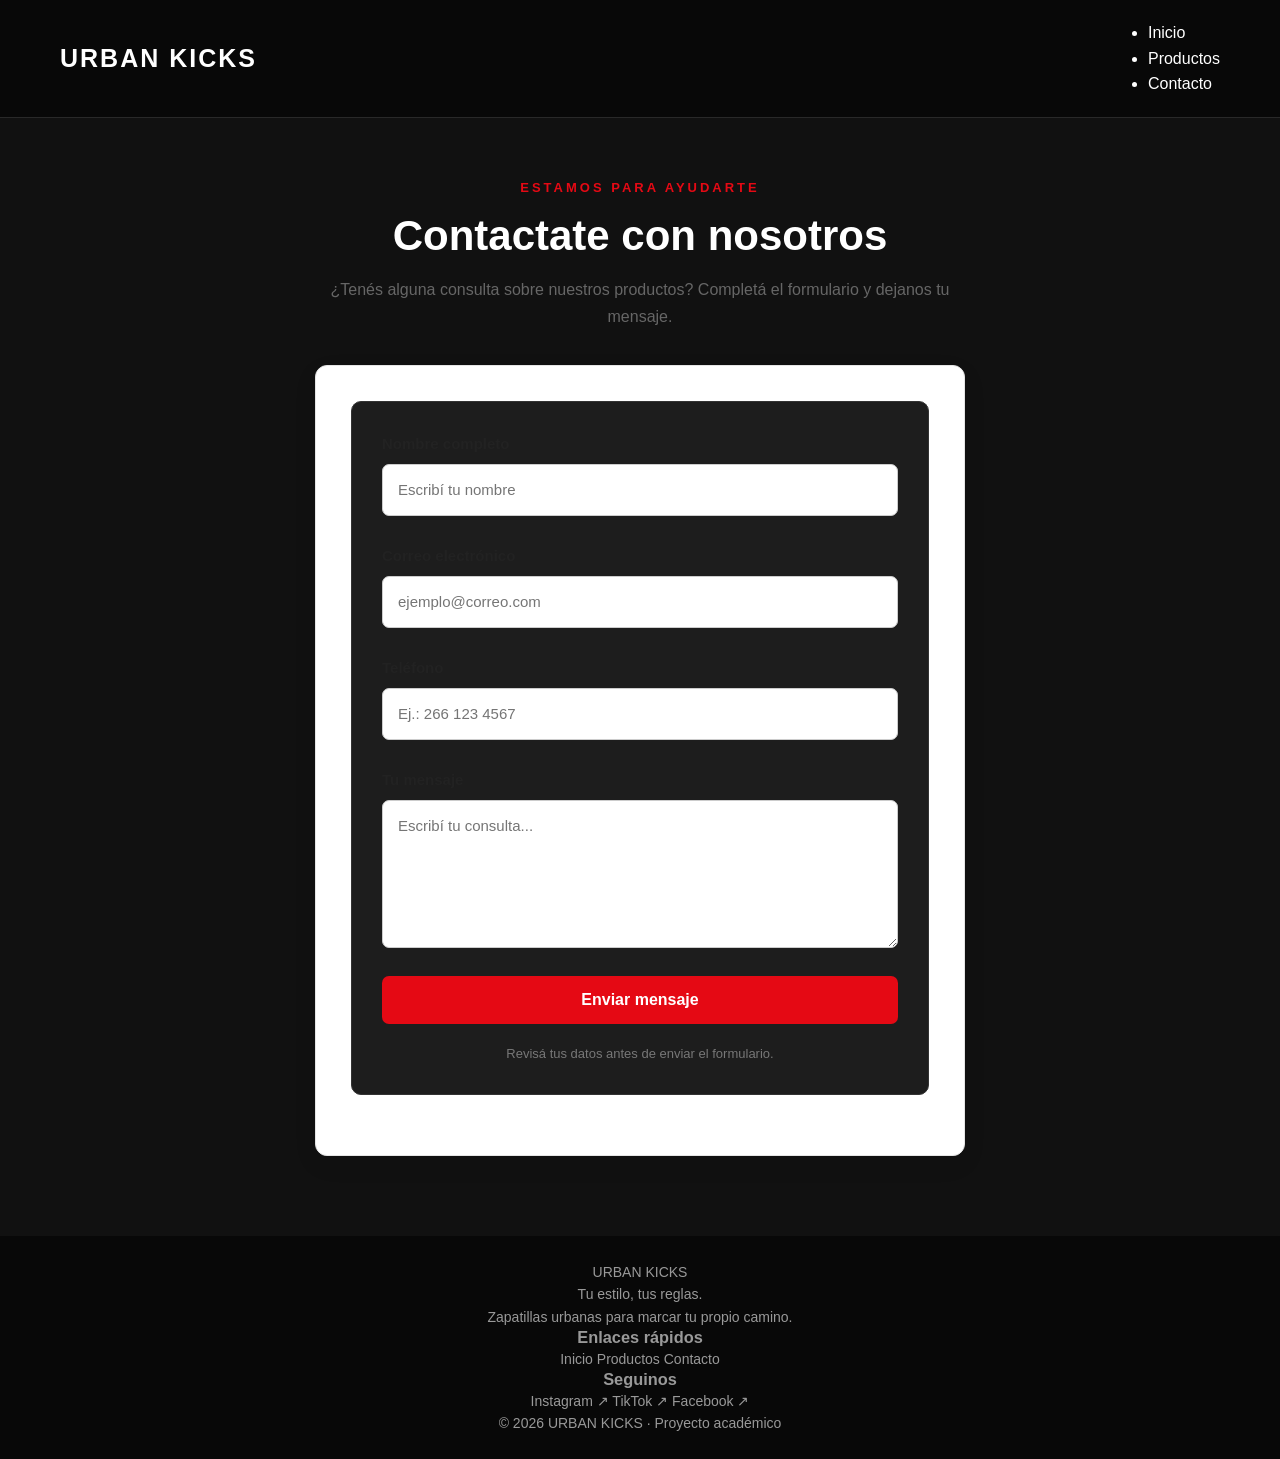
<file: contacto.html>
<!DOCTYPE html>
<html lang="es">
<head>
    <meta charset="UTF-8">
    <meta name="viewport" content="width=device-width, initial-scale=1.0">
    <meta name="description" content="Contactate con URBAN KICKS, tu tienda de zapatillas urbanas.">
    <title>Contacto | URBAN KICKS</title>
    <link rel="stylesheet" href="estilos.css">
    <script src="js/contacto.js" defer></script>
</head>
<body>

    <header>
        <nav class="menu">
            <a class="logo" href="index.html">URBAN KICKS</a>

            <ul class="menu-enlaces">
                <li><a href="index.html">Inicio</a></li>
                <li><a href="productos.html">Productos</a></li>
                <li><a href="contacto.html" class="activo" aria-current="page">Contacto</a></li>
            </ul>
        </nav>
    </header>

    <main>
        <section class="seccion-contacto">
            <div class="encabezado-contacto">
                <p class="etiqueta-contacto">ESTAMOS PARA AYUDARTE</p>
                <h1>Contactate con nosotros</h1>
                <p>
                    ¿Tenés alguna consulta sobre nuestros productos?
                    Completá el formulario y dejanos tu mensaje.
                </p>
            </div>

            <div class="contenedor-formulario">
                <form id="formulario-contacto" novalidate>
                    <div class="grupo-campo">
                        <label for="nombre">Nombre completo</label>
                        <input
                            type="text"
                            id="nombre"
                            name="nombre"
                            placeholder="Escribí tu nombre"
                            maxlength="50"
                            autocomplete="name"
                            aria-describedby="error-nombre"
                        >
                        <small class="error" id="error-nombre"></small>
                    </div>

                    <div class="grupo-campo">
                        <label for="correo">Correo electrónico</label>
                        <input
                            type="email"
                            id="correo"
                            name="correo"
                            placeholder="ejemplo@correo.com"
                            maxlength="100"
                            autocomplete="email"
                            aria-describedby="error-correo"
                        >
                        <small class="error" id="error-correo"></small>
                    </div>

                    <div class="grupo-campo">
                        <label for="telefono">Teléfono</label>
                        <input
                            type="tel"
                            id="telefono"
                            name="telefono"
                            placeholder="Ej.: 266 123 4567"
                            maxlength="20"
                            autocomplete="tel"
                            aria-describedby="error-telefono"
                        >
                        <small class="error" id="error-telefono"></small>
                    </div>

                    <div class="grupo-campo">
                        <label for="mensaje">Tu mensaje</label>
                        <textarea
                            id="mensaje"
                            name="mensaje"
                            rows="5"
                            placeholder="Escribí tu consulta..."
                            maxlength="500"
                            aria-describedby="error-mensaje"
                        ></textarea>
                        <small class="error" id="error-mensaje"></small>
                    </div>

                    <button type="submit" class="boton-enviar">
                        Enviar mensaje
                    </button>

                    <p class="nota-formulario">
                        Revisá tus datos antes de enviar el formulario.
                    </p>
                </form>

                <div id="resultado" aria-live="polite"></div>
            </div>
        </section>
    </main>

 
<footer class="pie-pagina">
    <div class="contenido-pie">
        <div class="info-pie">
            <a href="index.html" class="logo-pie">URBAN KICKS</a>
            <p>Tu estilo, tus reglas.</p>
            <p>Zapatillas urbanas para marcar tu propio camino.</p>
        </div>

        <div class="enlaces-pie">
            <h3>Enlaces rápidos</h3>
            <a href="index.html">Inicio</a>
            <a href="productos.html">Productos</a>
            <a href="contacto.html">Contacto</a>
        </div>

        <div class="redes-pie">
            <h3>Seguinos</h3>
            <a href="https://www.instagram.com/" target="_blank" rel="noopener noreferrer">Instagram ↗</a>
            <a href="https://www.tiktok.com/" target="_blank" rel="noopener noreferrer">TikTok ↗</a>
            <a href="https://www.facebook.com/" target="_blank" rel="noopener noreferrer">Facebook ↗</a>
        </div>
    </div>

    <div class="copyright-pie">
        <p>© 2026 URBAN KICKS · Proyecto académico</p>
    </div>
</footer>

</body>
</html>
</file>
<file: estilos.css>
/* ESTILOS GENERALES */
* {
    margin: 0;
    padding: 0;
    box-sizing: border-box;
}

body {
    font-family: Arial, Helvetica, sans-serif;
    background-color: #111111;
    color: #ffffff;
    line-height: 1.6;
}

a {
    text-decoration: none;
    color: inherit;
}

h1, h2, h3 {
    line-height: 1.2;
}

/* MENU DE NAVEGACION */
header {
    background-color: #080808;
    border-bottom: 1px solid #292929;
}

.menu {
    max-width: 1200px;
    margin: auto;
    padding: 20px;
    display: flex;
    justify-content: space-between;
    align-items: center;
    gap: 20px;
}

.logo {
    font-size: 25px;
    font-weight: bold;
    letter-spacing: 2px;
}

.enlaces {
    display: flex;
    gap: 25px;
}

.enlaces a {
    color: #cccccc;
    transition: color 0.3s;
}

.enlaces a:hover,
.enlaces a.activo {
    color: #ff3030;
}


/* PRESENTACION PRINCIPAL */
.presentacion {
    min-height: 520px;
    padding: 100px 20px;
    display: flex;
    flex-direction: column;
    justify-content: center;
    align-items: center;
    text-align: center;
    background:
        radial-gradient(ellipse at center, rgba(120, 0, 0, 0.35), transparent 70%),
        linear-gradient(135deg, #080808, #210707, #101010);
    position: relative;
    overflow: hidden;
}

.presentacion .etiqueta {
    color: #ff3038;
    font-size: 14px;
    font-weight: bold;
    letter-spacing: 4px;
    margin-bottom: 22px;
}

.presentacion h1 {
    font-size: clamp(36px, 6vw, 64px);
    margin-bottom: 20px;
    color: #ffffff;
    font-weight: 800;
    line-height: 1.1;
}

.presentacion p:not(.etiqueta) {
    color: #dddddd;
    margin-bottom: 28px;
    font-size: 17px;
    line-height: 1.6;
}

.presentacion .boton {
    display: inline-block;
    padding: 16px 28px;
    background-color: #ed1c24;
    color: #ffffff;
    text-decoration: none;
    font-weight: bold;
    border-radius: 6px;
    transition: background-color 0.3s, transform 0.3s;
}

.presentacion .boton:hover {
    background-color: #b80f17;
    transform: translateY(-3px);
}


.etiqueta {
    color: #ff4545;
    font-size: 13px;
    font-weight: bold;
    letter-spacing: 3px;
    margin-bottom: 15px;
}

.presentacion h1 {
    font-size: clamp(36px, 6vw, 64px);
    margin-bottom: 20px;
}

.presentacion p:not(.etiqueta) {
    color: #cccccc;
    margin-bottom: 25px;
}

.boton {
    display: inline-block;
    padding: 13px 25px;
    background-color: #ed2929;
    color: #ffffff;
    font-weight: bold;
    border-radius: 5px;
    transition: background-color 0.3s;
}

.boton:hover {
    background-color: #bd1717;
}

/* SECCION DESTACADOS */
.destacados {
    padding: 60px 20px;
    text-align: center;
}

.destacados h2,
.sobre h2 {
    font-size: 32px;
    margin-bottom: 12px;
}

.destacados > p {
    color: #bbbbbb;
    margin-bottom: 30px;
}

.carrusel {
    max-width: 850px;
    margin: 0 auto;
    display: flex;
    align-items: center;
    justify-content: center;
    gap: 20px;
}

.carrusel button {
    flex-shrink: 0;
    width: 45px;
    height: 45px;
    border: none;
    border-radius: 50%;
    background-color: #ed2929;
    color: white;
    font-size: 22px;
    cursor: pointer;
}

.carrusel button:hover {
    background-color: #bd1717;
}

.imagen-carrusel {
    flex: 1;
    min-width: 0;
    background-color: #1d1d1d;
    border: 1px solid #333333;
    border-radius: 10px;
    overflow: hidden;
}

.imagen-carrusel img {
    display: block;
    width: 100%;
    height: 350px;
    object-fit: cover;
}

.imagen-carrusel h3 {
    padding: 18px;
}

/* SOBRE LA TIENDA */
.sobre {
    padding: 60px 20px;
    background-color: #191919;
    text-align: center;
}

.sobre p {
    max-width: 650px;
    margin: 15px auto 0;
    color: #cccccc;
}

/* PIE DE PAGINA */
footer {
    padding: 25px 15px;
    text-align: center;
    background-color: #080808;
    color: #999999;
    font-size: 14px;
}

/* ADAPTACION A CELULARES */
@media (max-width: 600px) {
    .menu {
        flex-direction: column;
    }

    .enlaces {
        justify-content: center;
        flex-wrap: wrap;
        gap: 18px;
    }

    .presentacion {
        min-height: 350px;
        padding: 55px 18px;
    }

    .carrusel {
        gap: 8px;
    }

    .carrusel button {
        width: 35px;
        height: 35px;
        font-size: 18px;
    }

    .imagen-carrusel img {
        height: 230px;
    }

    .destacados h2,
    .sobre h2 {
        font-size: 27px;
    }
}
/* PAGINA DE PRODUCTOS */
.productos {
    max-width: 1200px;
    margin: 0 auto;
    padding: 60px 20px;
}

.productos h2 {
    font-size: 32px;
    text-align: center;
    margin-bottom: 10px;
}

.descripcion-productos {
    color: #bbbbbb;
    text-align: center;
    margin-bottom: 35px;
}

.lista-productos {
    display: flex;
    flex-wrap: wrap;
    justify-content: center;
    gap: 25px;
}

.tarjeta-producto {
    flex: 1 1 280px;
    max-width: 360px;
    background-color: #1d1d1d;
    border: 1px solid #333333;
    border-radius: 10px;
    overflow: hidden;
    transition: transform 0.3s;
}

.tarjeta-producto:hover {
    transform: translateY(-5px);
}

.tarjeta-producto img {
    display: block;
    width: 100%;
    height: 240px;
    object-fit: cover;
}

.info-producto {
    padding: 20px;
}

.info-producto h3 {
    margin-bottom: 10px;
    font-size: 21px;
}

.info-producto p {
    color: #bbbbbb;
    margin-bottom: 15px;
}

.precio {
    color: #ff4545;
    font-size: 20px;
    font-weight: bold;
}
```css
/* PAGINA DE CONTACTO */
.seccion-contacto {
    max-width: 750px;
    margin: 0 auto;
    padding: 60px 20px;
}

.texto-contacto {
    text-align: center;
    margin-bottom: 30px;
}

.texto-contacto h2 {
    font-size: 32px;
    margin-bottom: 10px;
}

.texto-contacto p {
    color: #bbbbbb;
}

#formulario-contacto {
    display: flex;
    flex-direction: column;
    gap: 20px;
    padding: 30px;
    background-color: #1d1d1d;
    border: 1px solid #333333;
    border-radius: 10px;
}

.grupo-campo {
    display: flex;
    flex-direction: column;
    gap: 8px;
}

.grupo-campo label {
    font-weight: bold;
}

.grupo-campo input,
.grupo-campo textarea {
    width: 100%;
    padding: 13px;
    border: 1px solid #444444;
    border-radius: 5px;
    background-color: #111111;
    color: #ffffff;
    font-family: inherit;
    font-size: 16px;
}

.grupo-campo textarea {
    min-height: 130px;
    resize: vertical;
}

.grupo-campo input:focus,
.grupo-campo textarea:focus {
    outline: 2px solid #ed2929;
    border-color: #ed2929;
}

.error {
    color: #ff6666;
    font-size: 14px;
}

.campo-invalido {
    border-color: #ff4545 !important;
}

#resultado {
    margin-top: 25px;
}

.mensaje-exito {
    padding: 20px;
    border: 1px solid #4caf50;
    border-radius: 8px;
    background-color: #17251a;
    overflow-wrap: anywhere;
}

.mensaje-exito h3 {
    color: #72db80;
    margin-bottom: 10px;
}

.mensaje-exito p {
    margin-top: 6px;
    overflow-wrap: anywhere;
}

@media (max-width: 600px) {
    #formulario-contacto {
        padding: 20px;
    }
}

/* ===== PAGINA DE CONTACTO ===== */

.seccion-contacto {
    max-width: 1100px;
    margin: 0 auto;
    padding: 60px 20px 80px;
}

.encabezado-contacto {
    max-width: 650px;
    margin: 0 auto 35px;
    text-align: center;
}

.etiqueta-contacto {
    color: #e50914;
    font-size: 13px;
    font-weight: bold;
    letter-spacing: 3px;
    margin-bottom: 12px;
}

.encabezado-contacto h1 {
    font-size: clamp(28px, 5vw, 42px);
    margin-bottom: 15px;
}

.encabezado-contacto > p:last-child {
    color: #666;
    line-height: 1.7;
}

.contenedor-formulario {
    max-width: 650px;
    margin: 0 auto;
    padding: 35px;
    background-color: #fff;
    border: 1px solid #e5e5e5;
    border-radius: 12px;
    box-shadow: 0 8px 25px rgba(0, 0, 0, 0.07);
}

#formulario-contacto {
    display: flex;
    flex-direction: column;
    gap: 20px;
}

.grupo-campo {
    display: flex;
    flex-direction: column;
    gap: 8px;
}

.grupo-campo label {
    color: #222;
    font-weight: bold;
    font-size: 15px;
}

.grupo-campo input,
.grupo-campo textarea {
    width: 100%;
    padding: 13px 15px;
    border: 1px solid #ccc;
    border-radius: 7px;
    background-color: #fff;
    color: #222;
    font: inherit;
    font-size: 15px;
    transition: border-color 0.2s, box-shadow 0.2s;
}

.grupo-campo textarea {
    resize: vertical;
    min-height: 130px;
}

.grupo-campo input:focus,
.grupo-campo textarea:focus {
    outline: none;
    border-color: #e50914;
    box-shadow: 0 0 0 3px rgba(229, 9, 20, 0.12);
}

.grupo-campo .campo-invalido {
    border-color: #d00000;
    background-color: #fffafa;
}

.error {
    display: block;
    min-height: 0;
    color: #d00000;
    font-size: 13px;
    line-height: 1.4;
}

.error:not(:empty) {
    min-height: 18px;
}

.boton-enviar {
    width: 100%;
    padding: 15px;
    border: none;
    border-radius: 7px;
    background-color: #e50914;
    color: #fff;
    font-size: 16px;
    font-weight: bold;
    cursor: pointer;
    transition: background-color 0.2s, transform 0.2s;
}

.boton-enviar:hover {
    background-color: #b80710;
    transform: translateY(-2px);
}

.boton-enviar:focus-visible {
    outline: 3px solid #222;
    outline-offset: 3px;
}

.nota-formulario {
    color: #777;
    font-size: 13px;
    text-align: center;
    line-height: 1.5;
}

#resultado {
    margin-top: 25px;
}

.mensaje-exito {
    padding: 20px;
    border: 1px solid #b7dfc0;
    border-radius: 8px;
    background-color: #f0fff4;
    color: #185c2c;
    overflow-wrap: anywhere;
}

.mensaje-exito h2 {
    margin-bottom: 15px;
    font-size: 20px;
}

.mensaje-exito p {
    margin: 10px 0;
    line-height: 1.6;
}

/* Adaptacion para celulares */

@media (max-width: 600px) {
    .seccion-contacto {
        padding: 35px 15px 50px;
    }

    .contenedor-formulario {
        padding: 22px 17px;
    }

    .encabezado-contacto h1 {
        font-size: 29px;
    }

    .boton-enviar {
        padding: 14px;
    }
}

/* ===== MEJORAS DE LAS TARJETAS ===== */

.lista-productos {
    display: flex;
    justify-content: center;
    align-items: stretch;
    flex-wrap: wrap;
    gap: 28px;
}

.tarjeta-producto {
    flex: 1 1 260px;
    max-width: 340px;
    overflow: hidden;
    background-color: #181818;
    border: 1px solid #2c2c2c;
    border-radius: 12px;
    transition: transform 0.3s ease, border-color 0.3s ease,
                box-shadow 0.3s ease;
}

.tarjeta-producto:hover {
    transform: translateY(-7px);
    border-color: #ed1c24;
    box-shadow: 0 12px 28px rgba(237, 28, 36, 0.15);
}

.tarjeta-producto img {
    display: block;
    width: 100%;
    height: 230px;
    object-fit: cover;
    transition: transform 0.4s ease;
}

.tarjeta-producto:hover img {
    transform: scale(1.04);
}

.info-producto {
    padding: 22px;
}

.info-producto h3 {
    color: #ffffff;
    font-size: 19px;
    margin-bottom: 12px;
}

.precio {
    display: block;
    color: #ff3038;
    font-size: 22px;
    font-weight: bold;
    margin-top: 12px;
}

@media (max-width: 600px) {
    .lista-productos {
        gap: 18px;
    }

    .tarjeta-producto {
        flex-basis: 100%;
        max-width: 100%;
    }

    .tarjeta-producto img {
        height: 240px;
    }
}

/* ===== CARRUSEL DESTACADO ===== */

.destacados {
    padding: 80px 20px;
    background-color: #101010;
    text-align: center;
}

.destacados h2 {
    color: #ffffff;
    font-size: clamp(28px, 4vw, 36px);
    margin-bottom: 14px;
}

.destacados > p {
    color: #bdbdbd;
    margin-bottom: 32px;
    line-height: 1.6;
}

.carrusel {
    display: flex;
    align-items: center;
    justify-content: center;
    gap: 20px;
    max-width: 1000px;
    margin: 0 auto;
}

.imagen-carrusel {
    flex: 1;
    min-width: 0;
    max-width: 720px;
    overflow: hidden;
    border: 1px solid #333333;
    border-radius: 12px;
    background-color: #181818;
    box-shadow: 0 12px 35px rgba(0, 0, 0, 0.3);
}

.imagen-carrusel img {
    display: block;
    width: 100%;
    height: 360px;
    object-fit: cover;
}

.imagen-carrusel h3 {
    padding: 20px;
    color: #ffffff;
    font-size: 22px;
}

.carrusel button {
    flex-shrink: 0;
    width: 48px;
    height: 48px;
    border: 1px solid #ed1c24;
    border-radius: 50%;
    background-color: #ed1c24;
    color: #ffffff;
    font-size: 22px;
    cursor: pointer;
    transition: background-color 0.25s, transform 0.25s;
}

.carrusel button:hover {
    background-color: #b80f17;
    transform: scale(1.08);
}

.carrusel button:focus-visible {
    outline: 3px solid #ffffff;
    outline-offset: 4px;
}

@media (max-width: 600px) {
    .destacados {
        padding: 50px 15px;
    }

    .carrusel {
        gap: 8px;
    }

    .carrusel button {
        width: 36px;
        height: 36px;
        font-size: 17px;
    }

    .imagen-carrusel img {
        height: 220px;
    }

    .imagen-carrusel h3 {
        padding: 15px 8px;
        font-size: 18px;
    }
}

/* ===== AJUSTES PARA CELULARES ===== */
@media (max-width: 768px) {
    .menu {
        flex-direction: column;
        gap: 18px;
        padding: 20px;
    }

    .enlaces {
        display: flex;
        flex-wrap: wrap;
        justify-content: center;
        gap: 15px;
    }

    .presentacion {
        min-height: 400px;
        padding: 65px 20px;
    }

    .lista-productos {
        flex-direction: column;
        align-items: center;
    }

    .tarjeta-producto {
        width: 100%;
        max-width: 380px;
    }

    .contenedor-formulario {
        width: 100%;
        padding: 20px;
    }

    .contenido-pie {
        flex-direction: column;
        gap: 28px;
    }

    img {
        max-width: 100%;
        height: auto;
    }
}
/* Ajuste de publicacion */
html {
    min-height: 100%;
}
</file>
